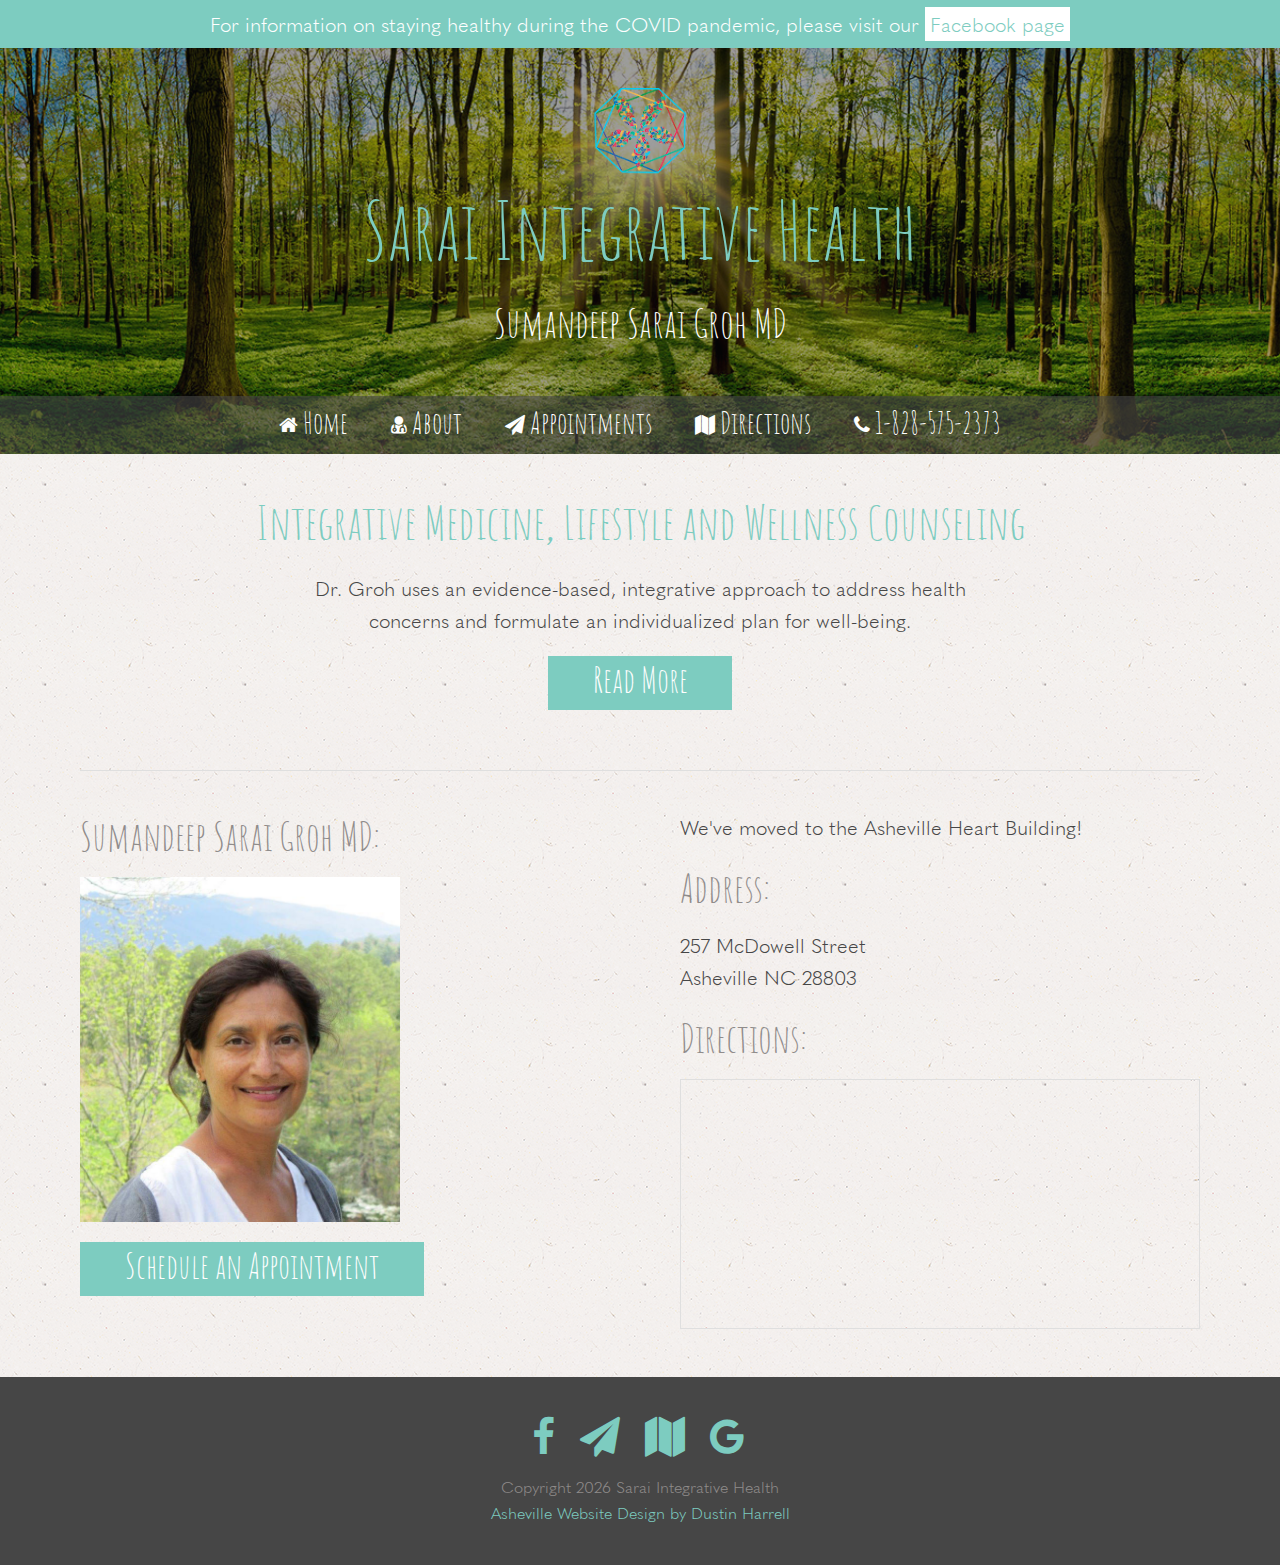
<file: docs/index.html>
<!doctype html>
<html class="no-js" lang="en">
  <head>
    <meta charset="utf-8" />
    <meta http-equiv="x-ua-compatible" content="ie=edge">
    <meta name="viewport" content="width=device-width, initial-scale=1.0">
    <link rel="shortcut icon" href="assets/img/favicon.ico" type="image/vnd.microsoft.icon"/>
    <title>Sumandeep Sarai Groh MD | Integrative Doctor in Asheville</title>
    <meta name="description" content="Sumandeep Sarai Groh MD practicing integrative medicine in Asheville North Carolina and surrounding areas." />
    <meta name="robots" content="follow, index" />
    <script src="assets/js/init.js"></script>
    <link rel="stylesheet" href="assets/css/app.css">
    <!-- Google Tag Manager -->
    <script>(function(w,d,s,l,i){w[l]=w[l]||[];w[l].push({'gtm.start':
    		new Date().getTime(),event:'gtm.js'});var f=d.getElementsByTagName(s)[0],
    		j=d.createElement(s),dl=l!='dataLayer'?'&l='+l:'';j.async=true;j.src=
    		'https://www.googletagmanager.com/gtm.js?id='+i+dl;f.parentNode.insertBefore(j,f);
    })(window,document,'script','dataLayer','GTM-KGPK9VJ');</script>
    <!-- End Google Tag Manager -->
  </head>
  <body>
   <!-- Google Tag Manager (noscript) -->
   <noscript><iframe src="https://www.googletagmanager.com/ns.html?id=GTM-KGPK9VJ"
   									height="0" width="0" style="display:none;visibility:hidden"></iframe></noscript>
   <!-- End Google Tag Manager (noscript) -->
    <div class="loader">
      <i class="fa fa-spin fa-3x fa-fw"><img src="assets/img/loader.png" alt="Loading..." /></i>
      <span class="sr-only">Loading...</span>
    </div>
    <div class="page">

      <div id="banner">

          <p>For information on staying healthy during the COVID pandemic, please visit our <a href="https://www.facebook.com/Saraiintegrativehealth" target="_blank">Facebook page</a></p>

        </div><!-- end banner -->

    <header class="header text-center">

      <div class="header__content">
      		<a href="" title="Home">
      			<img class="logo" src="assets/img/logo-new.png" alt="Logo" />
      			<div class="site-name">Sarai Integrative Health</div>
      		</a>
      		<div class="slogan">Sumandeep Sarai Groh MD</div>
      	</div> 
      	<nav class="nav--primary">
      		<div data-responsive-toggle="responsive-menu" data-hide-for="large">
      			<button class="menu-icon" type="button" data-toggle></button>
      		</div>
      		<div id="responsive-menu">
      			<ul class="dropdown menu text-center" data-responsive-menu="drilldown large-dropdown">
      					<li><a title="Home" class="home" href="/" target=""><i class="fa fa-home"></i>Home</a></li>
      					<li><a title="About" class="" href="/about" target=""><i class="fa fa-user-md"></i>About</a></li>
      					<li><a title="Appointments" class="" href="/appointments" target=""><i class="fa fa-paper-plane"></i>Appointments</a></li>
      					<li><a title="Directions" class="" href="https://goo.gl/maps/5nDthDTgQ8o" target="_blank"><i class="fa fa-map"></i>Directions</a></li>
      					<li><a title="1-828-575-2373" class="" href="tel:+18285752373" target="_blank"><i class="fa fa-phone"></i>1-828-575-2373</a></li>
      			</ul>
      		</div>
      	</nav>
      </header>
      

      
      <div class="row text-center">
        <div class="small-12 medium-12 large-12 columns">
          <h1>Integrative Medicine, Lifestyle and Wellness Counseling</h1>
          
        </div>
        <div class="small-12 medium-10 medium-offset-1 large-8 large-offset-2 columns">
          <p>Dr. Groh uses an evidence-based, integrative approach to address health concerns and formulate an individualized plan for well-being.</p>
          <a href="about" class="button">Read More</a>
        </div>
      </div>
      <div class="row no-padding">
        <div class="class small-12 medium-12 large-12 columns">
          <hr class="no-margin">
        </div>
      </div>
      <div class="row">
        <div class="small-12 medium-6 large-6 columns">
          <h2>Sumandeep Sarai Groh MD:</h2>
          <div class="row p-0">
            <div class="columns large-8 medium-12 small-12">
              <img class="pb-1" src="assets/img/sumandeep-sarai-groh-md.jpg" alt="Sumandeep Sarai Groh MD.">
            </div>
          </div>
          <a href="appointments" class="button">Schedule an Appointment</a>
        </div>
        <div class="small-12 medium-6 large-6 columns">

          <p>We've moved to the Asheville Heart Building!</p>
          <h2>Address:</h2>
          <p>257 McDowell Street<br />
            Asheville NC 28803</p>
          <h2>Directions:</h2>
          <p class="mb-0"><iframe class="map" src="https://www.google.com/maps/embed?pb=!1m19!1m8!1m3!1d3245.0945925574856!2d-82.5533677!3d35.576057!3m2!1i1024!2i768!4f13.1!4m8!3e6!4m0!4m5!1s0x8859f337fe338c65%3A0x331f033d7d534bdf!2s257+McDowell+Street%2C+Asheville%2C+NC!3m2!1d35.576057!2d-82.55117369999999!5e0!3m2!1sen!2sus!4v1524667908602" width="100%" height="250" frameborder="0" allowfullscreen></iframe></p>

        </div>
      </div>
      

      <footer class="footer">
      	<div class="row">
      		<div class="columns small-12 medium-12 large-12">
      			<nav class="nav--footer menu-centered">
      				<ul class="menu">
      					<li><a title="Facebook" href="https://www.facebook.com/Saraiintegrativehealth/" target="_blank"><i class="fa fa-2x fa-facebook"></i></a></li>
      					<li><a title="Appointments" href="/appointments" target=""><i class="fa fa-2x fa-paper-plane"></i></a></li>
      					<li><a title="Directions" href="https://goo.gl/maps/5nDthDTgQ8o" target="_blank"><i class="fa fa-2x fa-map"></i></a></li>
      					<li><a title="Google" href="https://www.google.com/maps/place/257+McDowell+St,+Asheville,+NC+28803/@35.576057,-82.5533677,17z/data=!3m1!4b1!4m5!3m4!1s0x8859f337fe338c65:0x331f033d7d534bdf!8m2!3d35.576057!4d-82.5511737" target="_blank"><i class="fa fa-2x fa-google"></i></a></li>
      				</ul>
      			</nav>
      			<p class="text-center copyright">
      				Copyright <script type="text/javascript">document.write(n)</script> Sarai Integrative Health<br />
      				<a href="https://dustinharrell.com" target="_blank">Asheville Website Design by Dustin Harrell</a>
      			</p>
      		</div>
      	</div>
      </footer>
    </div>
    <script src="assets/js/app.js"></script>
  </body>
</html>
</file>
